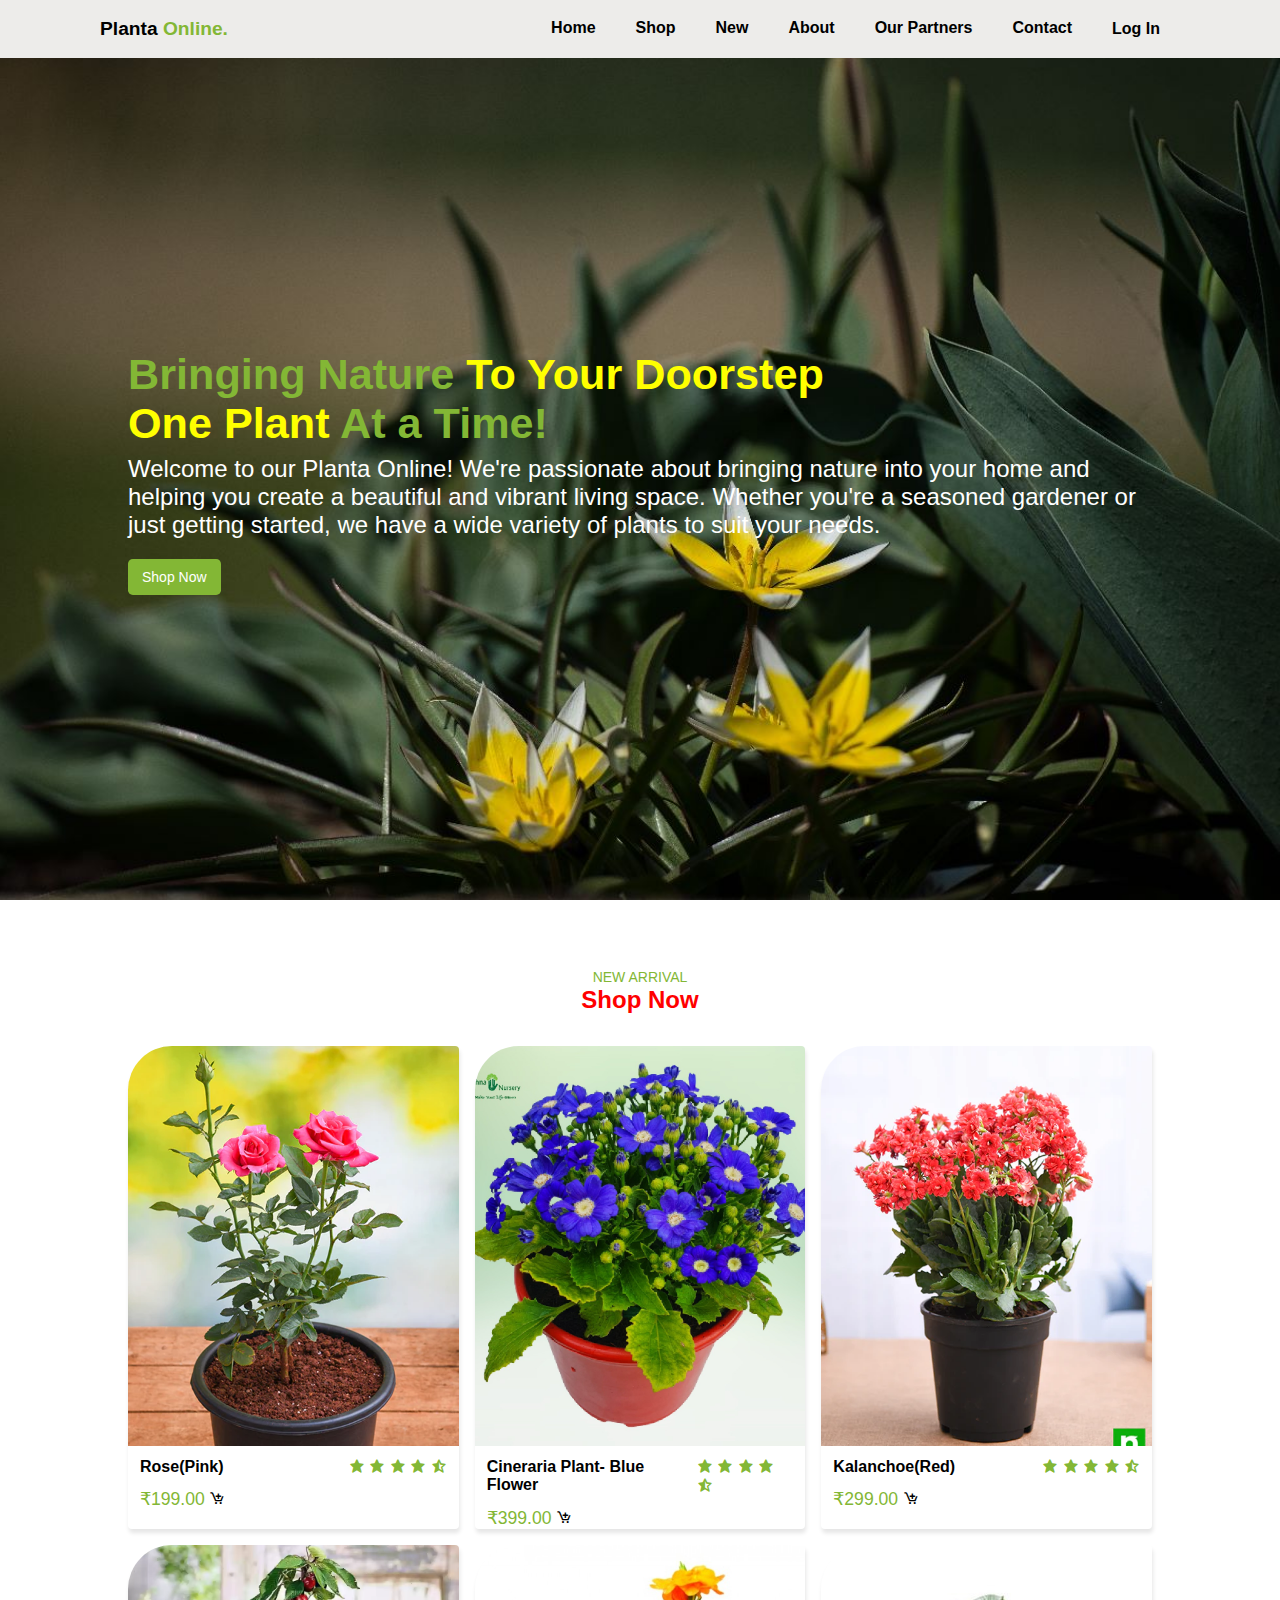
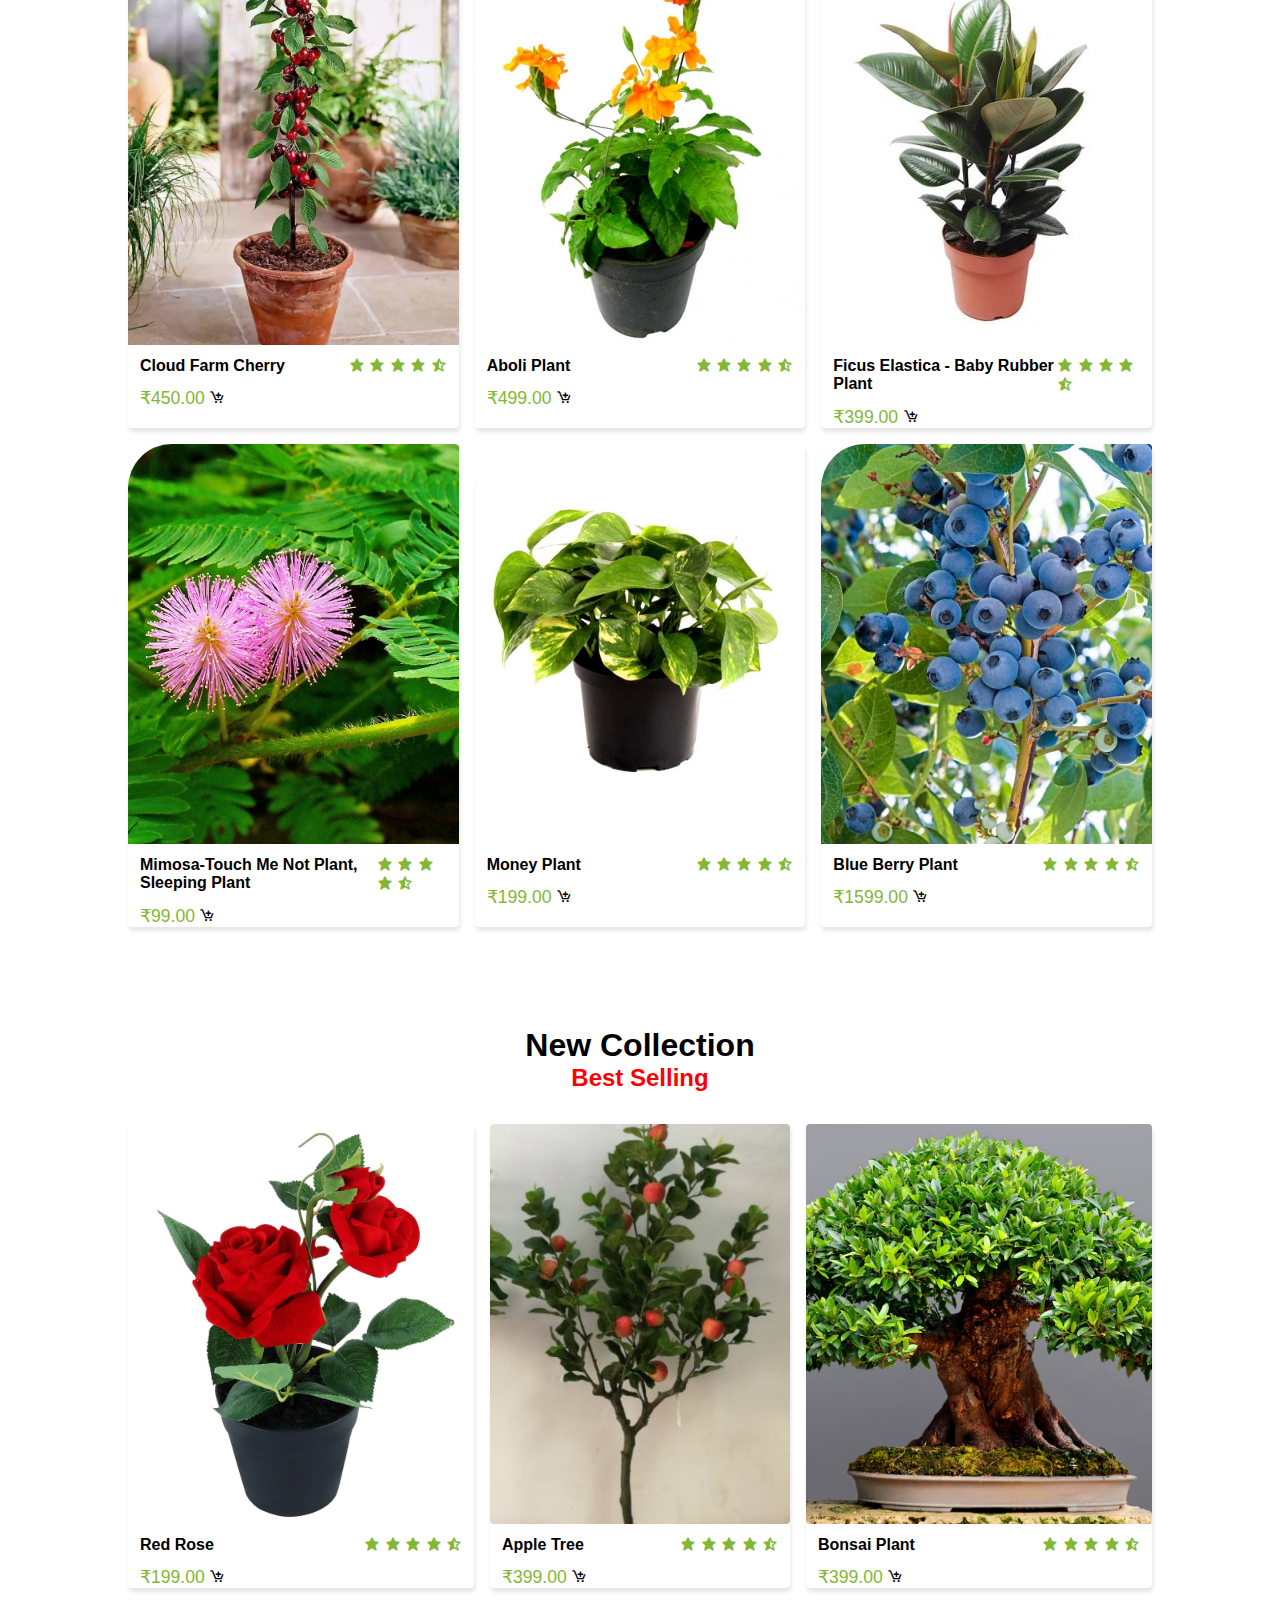
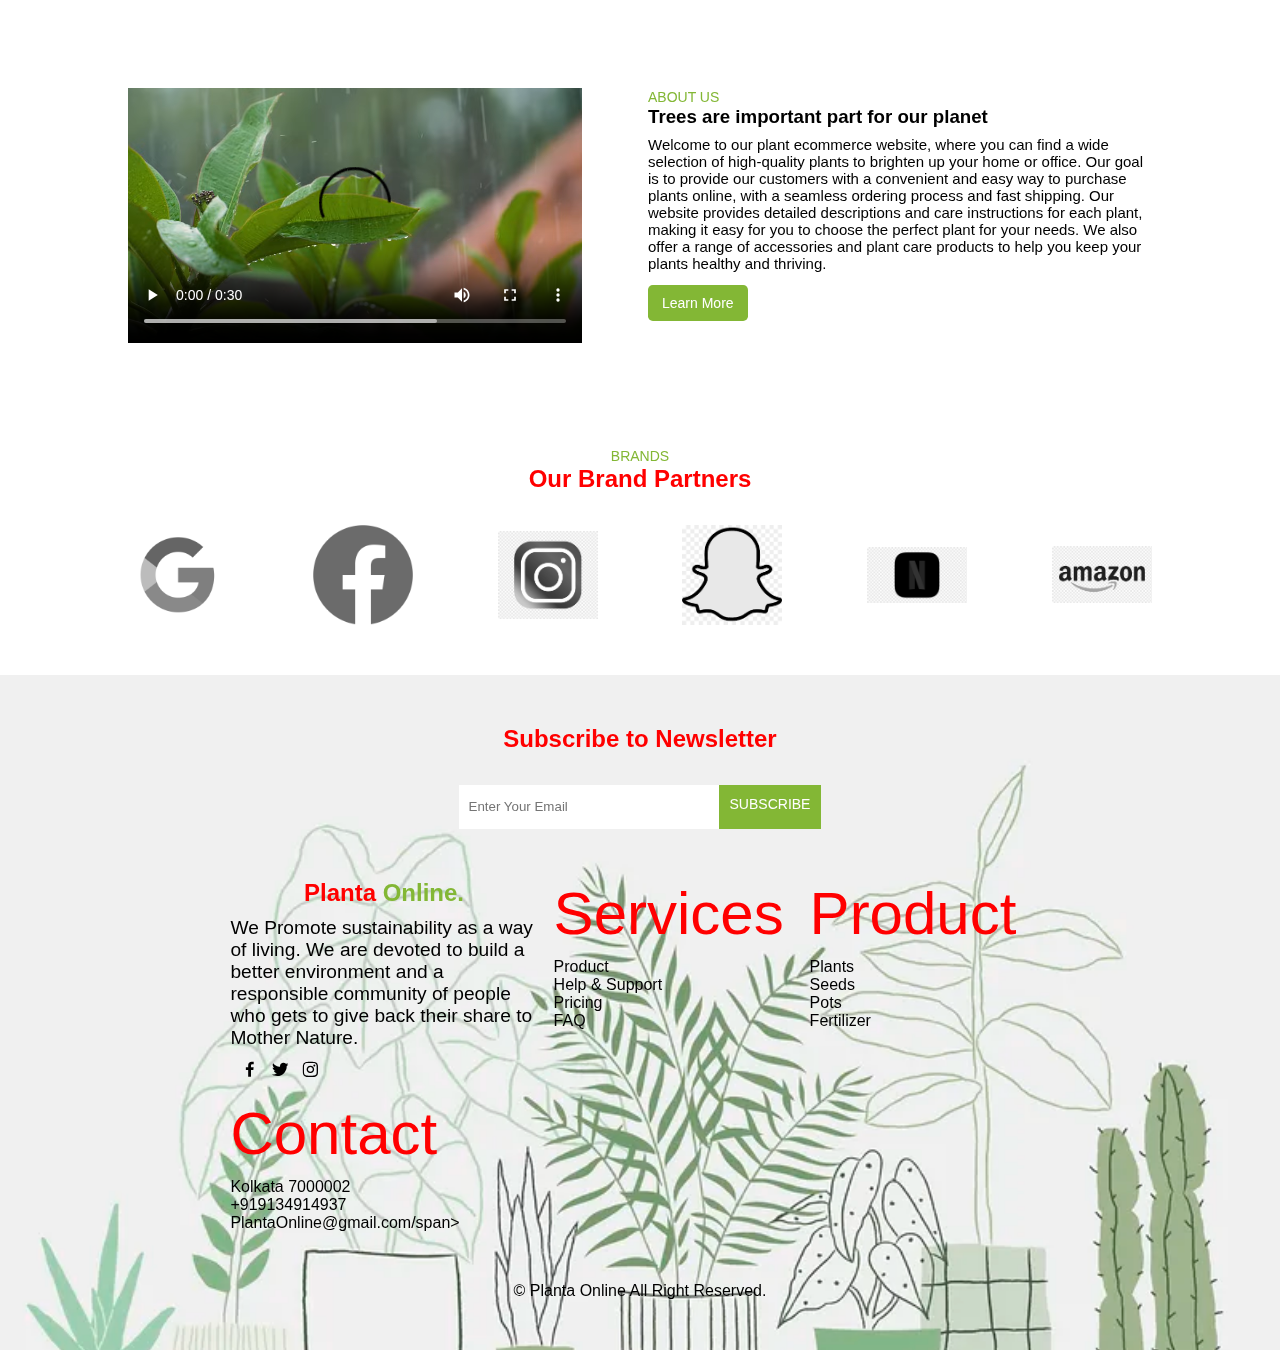
<file: PLANTA/index.html>
<!DOCTYPE html>
<html lang="en">
<head>
    <meta charset="UTF-8">
    <meta http-equiv="X-UA-Compatible" content="IE=edge">
    <meta name="viewport" content="width=device-width, initial-scale=1.0">
    <title>Planta Online</title>
    <link rel="icon" href="https://thumbs.dreamstime.com/z/go-green-logos-symbol-go-green-logos-symbol-136140916.jpg" type="image/x-icon">
    //Link to css
    <link rel="stylesheet" href="project.css">
     <!--Box icon-->
        <link rel="stylesheet"
        href="https://cdn.jsdelivr.net/npm/boxicons@latest/css/boxicons.min.css">
      
</head>
<body>
    <!--Navar-->
    <header>
     <a href="#" class="logo">Planta <span>Online.</span></a>
     <div class="bx bx-menu" id="menu-icon"></div>

     <u1 class="navbar">
        <li><a href="#home"><b>Home</b></a></li>
        <li><a href="#shop"><b>Shop</b></a></li>
        <li><a href="#new"><b>New</b></a></li>
        <li><a href="#about"><b>About</b></a></li>
        <li><a href="#brands"><b>Our Partners</b></a></li>
        <li><a href="#contact"><b>Contact</b></a></li>
        <a href="LogIn.html"><b>Log In</b></a>
        
     </u1>
    </header>
    <!--home-->
    <section class="home" id="home">
        <div class="home-text">
            <h1><span>Bringing Nature</span> To Your Doorstep <br> One Plant <span>At a Time!</span></h1>
            <p>Welcome to our Planta Online! We're passionate about bringing nature into your home and helping you create a beautiful and vibrant living space. Whether you're a seasoned gardener or just getting started, we have a wide variety of plants to suit your needs.</p>
            <a href="#shop" class="btn"> Shop Now </a>

        </div>
    </section>
    <!--Shop-->
    <section class="shop" id="shop">
        <div class="heading">
            <span >New Arrival</span>
            <h2>Shop Now</h2>
    </div>
    <!--Content-->
    <div class="shop-container">
        <!--Box1-->
        <div class="box">
            <div class="box-img">
                <img src="rose.webp" alt="">
            </div>
            <div class="title-price">
                <h3>Rose(Pink)</h3>
                <div class="stars">
                    <i class='bx bxs-star' ></i>
                    <i class='bx bxs-star' ></i>
                    <i class='bx bxs-star' ></i>
                    <i class='bx bxs-star' ></i>
                    <i class='bx bxs-star-half'></i>
                </div>
            </div>
            <span>₹199.00</span>
            <i class='bx bx-cart-add'></i>
    </div>
            <!--Box2-->
            <div class="box">
                <div class="box-img">
                    <img src="cineraria.jpg" alt="">
                </div>
                <div class="title-price">
                    <h3>Cineraria Plant- Blue Flower</h3>
                    <div class="stars">
                        <i class='bx bxs-star' ></i>
                        <i class='bx bxs-star' ></i>
                        <i class='bx bxs-star' ></i>
                        <i class='bx bxs-star' ></i>
                        <i class='bx bxs-star-half'></i>
                    </div>
                </div>
                <span>₹399.00</span>
                <i class='bx bx-cart-add'></i>
        </div>
                <!--Box3-->
                <div class="box">
                    <div class="box-img">
                        <img src="kalanchoe.webp" alt="">
                    </div>
                    <div class="title-price">
                        <h3>Kalanchoe(Red)</h3>
                        <div class="stars">
                            <i class='bx bxs-star' ></i>
                            <i class='bx bxs-star' ></i>
                            <i class='bx bxs-star' ></i>
                            <i class='bx bxs-star' ></i>
                            <i class='bx bxs-star-half'></i>
                        </div>
                    </div>
                    <span>₹299.00 </span>
                    <i class='bx bx-cart-add'></i>
            </div>
                    <!--Box4-->
        <div class="box">
            <div class="box-img">
                <img src="cherry.webp" alt="">
            </div>
            <div class="title-price">
                <h3>Cloud Farm Cherry</h3>
                <div class="stars">
                    <i class='bx bxs-star' ></i>
                    <i class='bx bxs-star' ></i>
                    <i class='bx bxs-star' ></i>
                    <i class='bx bxs-star' ></i>
                    <i class='bx bxs-star-half'></i>
                </div>
            </div>
            <span>₹450.00</span>
            <i class='bx bx-cart-add'></i>
    </div>
            <!--Box5-->
            <div class="box">
                <div class="box-img">
                    <img src="aboli.jpg" alt="">
                </div>
                <div class="title-price">
                    <h3>Aboli Plant</h3>
                    <div class="stars">
                        <i class='bx bxs-star' ></i>
                        <i class='bx bxs-star' ></i>
                        <i class='bx bxs-star' ></i>
                        <i class='bx bxs-star' ></i>
                        <i class='bx bxs-star-half'></i>
                    </div>
                </div>
                <span>₹499.00 </span>
                <i class='bx bx-cart-add'></i>
        </div>
                <!--Box6-->
                <div class="box">
                    <div class="box-img">
                        <img src="picus.jpg" alt="">
                    </div>
                    <div class="title-price">
                        <h3>Ficus Elastica - Baby Rubber Plant</h3>
                        <div class="stars">
                            <i class='bx bxs-star' ></i>
                            <i class='bx bxs-star' ></i>
                            <i class='bx bxs-star' ></i>
                            <i class='bx bxs-star' ></i>
                            <i class='bx bxs-star-half'></i>
                        </div>
                    </div>
                    <span>₹399.00</span>
                    <i class='bx bx-cart-add'></i>
            </div>
                    <!--Box7-->
        <div class="box">
            <div class="box-img">
                <img src="mimosa.jfif" alt="">
            </div>
            <div class="title-price">
                <h3>Mimosa-Touch Me Not Plant, Sleeping Plant</h3>
                <div class="stars">
                    <i class='bx bxs-star' ></i>
                    <i class='bx bxs-star' ></i>
                    <i class='bx bxs-star' ></i>
                    <i class='bx bxs-star' ></i>
                    <i class='bx bxs-star-half'></i>
                </div>
            </div>
            <span>₹99.00</span>
            <i class='bx bx-cart-add'></i>
    </div>
            <!--Box8-->
            <div class="box">
                <div class="box-img">
                    <img src="money.jpg" alt="">
                </div>
                <div class="title-price">
                    <h3>Money Plant</h3>
                    <div class="stars">
                        <i class='bx bxs-star' ></i>
                        <i class='bx bxs-star' ></i>
                        <i class='bx bxs-star' ></i>
                        <i class='bx bxs-star' ></i>
                        <i class='bx bxs-star-half'></i>
                    </div>
                </div>
                <span>₹199.00</span>
                <i class='bx bx-cart-add'></i>
        </div>
                <!--Box9-->
                <div class="box">
                    <div class="box-img">
                        <img src="blueberry.jpg" alt="">
                    </div>
                    <div class="title-price">
                        <h3>Blue Berry Plant</h3>
                        <div class="stars">
                            <i class='bx bxs-star' ></i>
                            <i class='bx bxs-star' ></i>
                            <i class='bx bxs-star' ></i>
                            <i class='bx bxs-star' ></i>
                            <i class='bx bxs-star-half'></i>
                        </div>
                    </div>
                    <span>₹1599.00</span>
                    <i class='bx bx-cart-add'></i>
            </div>
    </div>
    </section>
    <!--New Arrival-->
    <section class="new" id="new">
        <div class="heading">
            <h1 >New Collection</h1>
            <h2>Best Selling</h2>
    </div>
    <!--Content-->
    <div class="new-container">
        <!--Box1-->
        <div class="box">
            <div class="box-img">
                <img src="redrose.webp" alt="">
            </div>
            <div class="title-price">
                <h3>Red Rose</h3>
                <div class="stars">
                    <i class='bx bxs-star' ></i>
                    <i class='bx bxs-star' ></i>
                    <i class='bx bxs-star' ></i>
                    <i class='bx bxs-star' ></i>
                    <i class='bx bxs-star-half'></i>
                </div>
            </div>
            <span>₹199.00</span>
            <i class='bx bx-cart-add'></i>
    </div>
    <!--Box2-->
    <div class="box">
        <div class="box-img">
            <img src="apple.jpeg" alt="">
        </div>
        <div class="title-price">
            <h3>Apple Tree</h3>
            <div class="stars">
                <i class='bx bxs-star' ></i>
                <i class='bx bxs-star' ></i>
                <i class='bx bxs-star' ></i>
                <i class='bx bxs-star' ></i>
                <i class='bx bxs-star-half'></i>
            </div>
        </div>
        <span>₹399.00</span>
        <i class='bx bx-cart-add'></i>
    </div>
    <!--Box3-->
    <div class="box">
        <div class="box-img">
            <img src="bonsai.jpg" alt="">
        </div>
        <div class="title-price">
            <h3>Bonsai Plant</h3>
            <div class="stars">
                <i class='bx bxs-star' ></i>
                <i class='bx bxs-star' ></i>
                <i class='bx bxs-star' ></i>
                <i class='bx bxs-star' ></i>
                <i class='bx bxs-star-half'></i>
            </div>
        </div>
        <span>₹399.00</span>
        <i class='bx bx-cart-add'></i>
    </div>
</div>
    </section>
    <!--about-->
    <section class="about" id="about">
        <div class="about-img">
            <video width="90%" controls autoplay src="demo.mkv"></video>
        </div>
        <div class="about-text">
            <span> About Us</span>
            <h3>Trees are important part for our planet</h3>
            <p>Welcome to our plant ecommerce website, where you can find a wide selection of high-quality plants to brighten up your home or office. Our goal is to provide our customers with a convenient and easy way to purchase plants online, with a seamless ordering process and fast shipping. Our website provides detailed descriptions and care instructions for each plant, making it easy for you to choose the perfect plant for your needs. We also offer a range of accessories and plant care products to help you keep your plants healthy and thriving. </p>
            <a href="#shop" class="btn">Learn More</a>
        </div>
    </section>
    <section class="brands" id="brands">
        <div class="heading">
            <span>Brands</span>
            <h2> Our Brand Partners</h2>
        </div>
        <div class="brands-container">
            <img src="google.png" alt="">
            <img src="face.png" alt="">
            <img src="insta.png" alt="">
            <img src="snap.png" alt="">
            <img src="netflix.png" alt="">
            <img src="amazon.png" alt="">
        </div>
    </section>
    <section class="newsletter" id="contact">
        <h2>Subscribe to Newsletter</h2>
        <div class="news-box">
            <input type="text" placeholder="Enter Your Email">
            <a href="#" class="btn">Subscribe</a>
        </div>
    </div>
    <!-- Footer -->
    <section class="footer" id="footer">
        <div class="footer-box">
            <h2>Planta <span>Online.</span></h2>
            <p>We Promote sustainability as a way of living. We are devoted to build a better environment and a responsible community of people who gets to give back their share to Mother Nature.</p>
            <div class="social">
                <a href="#"><i class='bx bxl-facebook'></i></a>
                <a href="#"><i class='bx bxl-twitter'></i></a>
                <a href="#"><i class='bx bxl-instagram'></i></a>
            </div>
        </div>
        <div class="footer-box">
            <h3>Services</h3>
            <li><a href="#shop">Product</a></li>
            <li><a href="#contact">Help & Support</a></li>
            <li><a href="#shop">Pricing</a></li>
            <li><a href="#about">FAQ</a></li>
        </div>
        <div class="footer-box">
            <h3>Product</h3>
            <li><a href="#shop">Plants</a></li>
            <li><a href="#shop">Seeds</a></li>
            <li><a href="#shop">Pots</a></li>
            <li><a href="#shop">Fertilizer</a></li>
        </div>
        <div class="footer-box contact-info">
            <h3>Contact</h3>
            <span>Kolkata 7000002</span>
            <span>+919134914937</span>
            <span>PlantaOnline@gmail.com/span>
            
        </div>
    </section>
    <div class="copyright">
        <p>&#169; Planta Online All Right Reserved.</p>
    </div>
    <!-- Link To JS -->
    <script src="main.js"></script>
</body>
</html>
</file>
<file: PLANTA/project.css>
*{
    margin: 0;
    padding: 0;
    box-sizing: border-box;
    scroll-behavior: smooth;
    scroll-padding-top: 2rem;
    list-style: none;
    text-decoration: none;
    font-family: "Poppins", sans-serif;
}
:root{
    --text-color:#000000;
    --main-color:#83b735;
}
section{
    padding: 50px 10%;
}
header{
    position:fixed;
    width:100%;
    top:0;
    right:0;
    z-index: 1000;
    display: flex;
    align-items: center;
    justify-content: space-between;
    padding: 18px 100px;
    background: #edecea;
}
h2{
    text-align: center;
    color: red;
    font-family: 'Franklin Gothic Medium', 'Arial Narrow', Arial, sans-serif;
}
.logo{
    font-size: 1.2rem;
    font-weight: 600;
    color: var(--text-color);
}
.logo span{
    color: var(--main-color);
}
.navbar{
    position: relative;
    display: flex;
}
.navbar a{
    font-size: 1rem;
    padding:1px 20px;
    font-weight: 500;
    color: var(--text-color);
}
.navbar a:hover{
    color:var(--main-color)
}
 #menu-icon{
    font-size: 2rem;
    cursor: pointer;
    display: none;
 }
.home{
    width: 100%;
    min-height: 100vh;
    background-image: url(backg.jfif);
    background-repeat: no-repeat;
    background-size: cover;
    background-position: right;
    background-attachment: fixed;
    display: flex;
    align-items: center;

}
.home-text h1{
    font-size: 2.7rem;
    color: yellow;
}
.home-text p{
    font-size: 1.5rem;
    margin: 0.4rem 0 1.8rem;
    color:rgba(255, 255,255, 1.0);
    font-family: "Poppins", sans-serif;
}
.home-text span{
    color:var(--main-color);
}
.btn{
    padding: 10px 14px;
    background: var(--main-color);
    color: #fff;
    border-radius: 0.3rem;
    font-size: 14px;
}
.btn:hover{
    background: #8fc53d;
}
.heading{
    text-align: center;
}
.heading span{
    font-size: 14px;
    font-weight: 500;
    color: var(--main-color);
    text-transform: uppercase;
}
.shop-container,
.new-container{
    display: grid;
    grid-template-columns: repeat(auto-fit, minmax(300px, auto));
    gap:1rem;
    margin-top: 2rem;
}
.box{
    position: relative;
    box-shadow: 1px 4px 4px rgb(0, 0, 0, 0.1);
    border-radius: 44px 4px 4px 4px;
}
.box .box-img{
    width: 100%;
    height: 400px;
    overflow: hidden;
    border-radius: 44px 4px 0 0;
}
.box .box-img img{
    width: 100%;
    height: 100%;
    object-fit: cover;
    object-position: center;
}
.box:hover{
    background: rgb(241, 240,236);
    color: #000;
    transform: scale(1.2);
    z-index: 2;
    transition: 2s;
}
.title-price{
    display: flex;
    justify-content: space-between;
    padding: 12px;
}
.title-price h3{
    font-size: 1rem;
    font-weight: 600;
}
.box span{
    font-size: 1.1rem;
    font-weight: 500;
    padding-left: 12px;
    color: var(--main-color);
}
.stars .bx{
    color: var(--main-color);
}
.box .bx-cart{
    position: absolute;
    bottom: 0;
    right: 0;
    padding: 7px;
    font-size: 20px;
    color: #fff;
    border-radius: 4px 0 4px 0;
    background: var(--main-color);
}
.box .bx-cart:hover{
    background: #8fc53d;   
}
.new-container .box{
    border-radius: 4px;
}
.new-container .box .box-img{
    border-radius: 4px;
}
.about{
    display: grid;
    grid-template-columns: repeat(2,1fr);
    gap:1rem;
}
.about-img img{
    width: 80%;
    border-radius: 10px;
    object-fit: contain;
    position: fixed;

}
.about-text span{
    font-size: 14px;
    font-weight: 500;
    text-transform: uppercase;
    color: var(--main-color);
}
.about-text p{
    font-size: 0.938rem;
    margin: 0.5rem 0 1.4rem;
}
.brands-container{
    display: grid;
    grid-template-columns: repeat(auto-fit, minmax(100px,auto));
    align-items: center;
    justify-content: space-between;
    gap: 1rem;
    margin-top: 2rem;
}
.brands-container img{
    width: 100px;
    filter: grayscale(1);
}
.brands-container img:hover{
    width: 100px;
    filter: grayscale(0);
}
.newsletter{
    display: flex;
    flex-direction: column;
    align-items: center;
    background-image: url(sss.webp);
    background-repeat: no-repeat;
    background-size: cover;
    background-position: center;
}
.newsletter h2{
    color: red;
}
.news-box{
    display: flex;
    align-items: center;
    margin-top: 2rem;
}
.news-box input{
    width:260px;
    height:44px;
    border: 0;
    outline: 0;
    background: #fff;
    padding: 10px;
}
.news-box .btn{
    height: 44px;
    padding: 11px;
    border-radius:0;
    font-weight: 500;
    text-transform: uppercase;
}
.footer{
    display: grid;
    grid-template-columns: repeat(auto-fit, minmax(240px, auto));
    gap: 1rem;
}
.footer-box h2{
    font-size: 1.5rem;
    font-weight: 600;
    margin-bottom: 10px;
    font-family: "Poppins", sans-serif;
}
.footer-box span{
    color: var(--main-color);
}
.footer-box p{
    font-size: 1.2rem;
    margin-bottom: 10px;
    font-family: "Poppins", sans-serif;
}
.social{
    display: flex;
    align-items: center;
}
.social a{
    font-size: 20px;
    margin-left: 10px;
    color: var(--text-color);
}
.social a:hover{
    color: var(--main-color);
}
.footer-box h3{
    font-size: 60px;
    font-weight: 500;
    margin-bottom: 10px;
    color:red;
    font-family: "Poppins", sans-serif;
}
.footer-box li a{
    color: var(--text-color);
}
.footer-box li a:hover{
    color: var(--main-color);
}
.contact-info{
    display: flex;
    flex-direction: column;
}
.contact-info span{
    color:var(--text-color);
}
.copyrighht{
    padding: 20px;
    text-align: center;
}
/* Making Responsive */
@media (max-width: 991px) {
    header {
      padding: 18px 4%;
    }
    section {
      padding: 50px 4%;
    }
  }
  @media (max-width: 881px) {
    .home-text h1 {
      font-size: 2rem;
    }
    .shop-container,
    .new-container {
      grid-template-columns: repeat(auto-fit, minmax(218px, auto));
    }
  }
  @media (max-width: 768px) {
    header {
      padding: 11px 4%;
    }
    #menu-icon {
      display: initial;
    }
    header .navbar {
      position: absolute;
      top: -500px;
      left: 0;
      right: 0;
      display: flex;
      flex-direction: column;
      background: #fff;
      box-shadow: 0 4px 4px rgb(0 0 0 /10%);
      transition: 0.2s ease;
      text-align: center;
    }
    .navbar a {
      padding: 1.5rem;
      display: block;
    }
    .navbar.active {
      top: 100%;
    }
    .navbar a:hover {
      color: #fff;
      background: var(--main-color);
    }
    .about {
      grid-template-columns: 1fr;
      text-align: center;
    }
    .about-img {
      padding-top: 1rem;
      order: 2;
    }
  }
  @media (max-width: 491px) {
    .home-text h1 {
      font-size: 1.7rem;
    }
    .shop-container,
    .new-container {
      grid-template-columns: repeat(auto-fit, minmax(200px, auto));
    }
    .box .box-img {
      height: 300px;
    }
    .news-box input {
      width: 180px;
    }
    .about-text h2 {
      font-size: 1.2rem;
    }
  }
</file>
